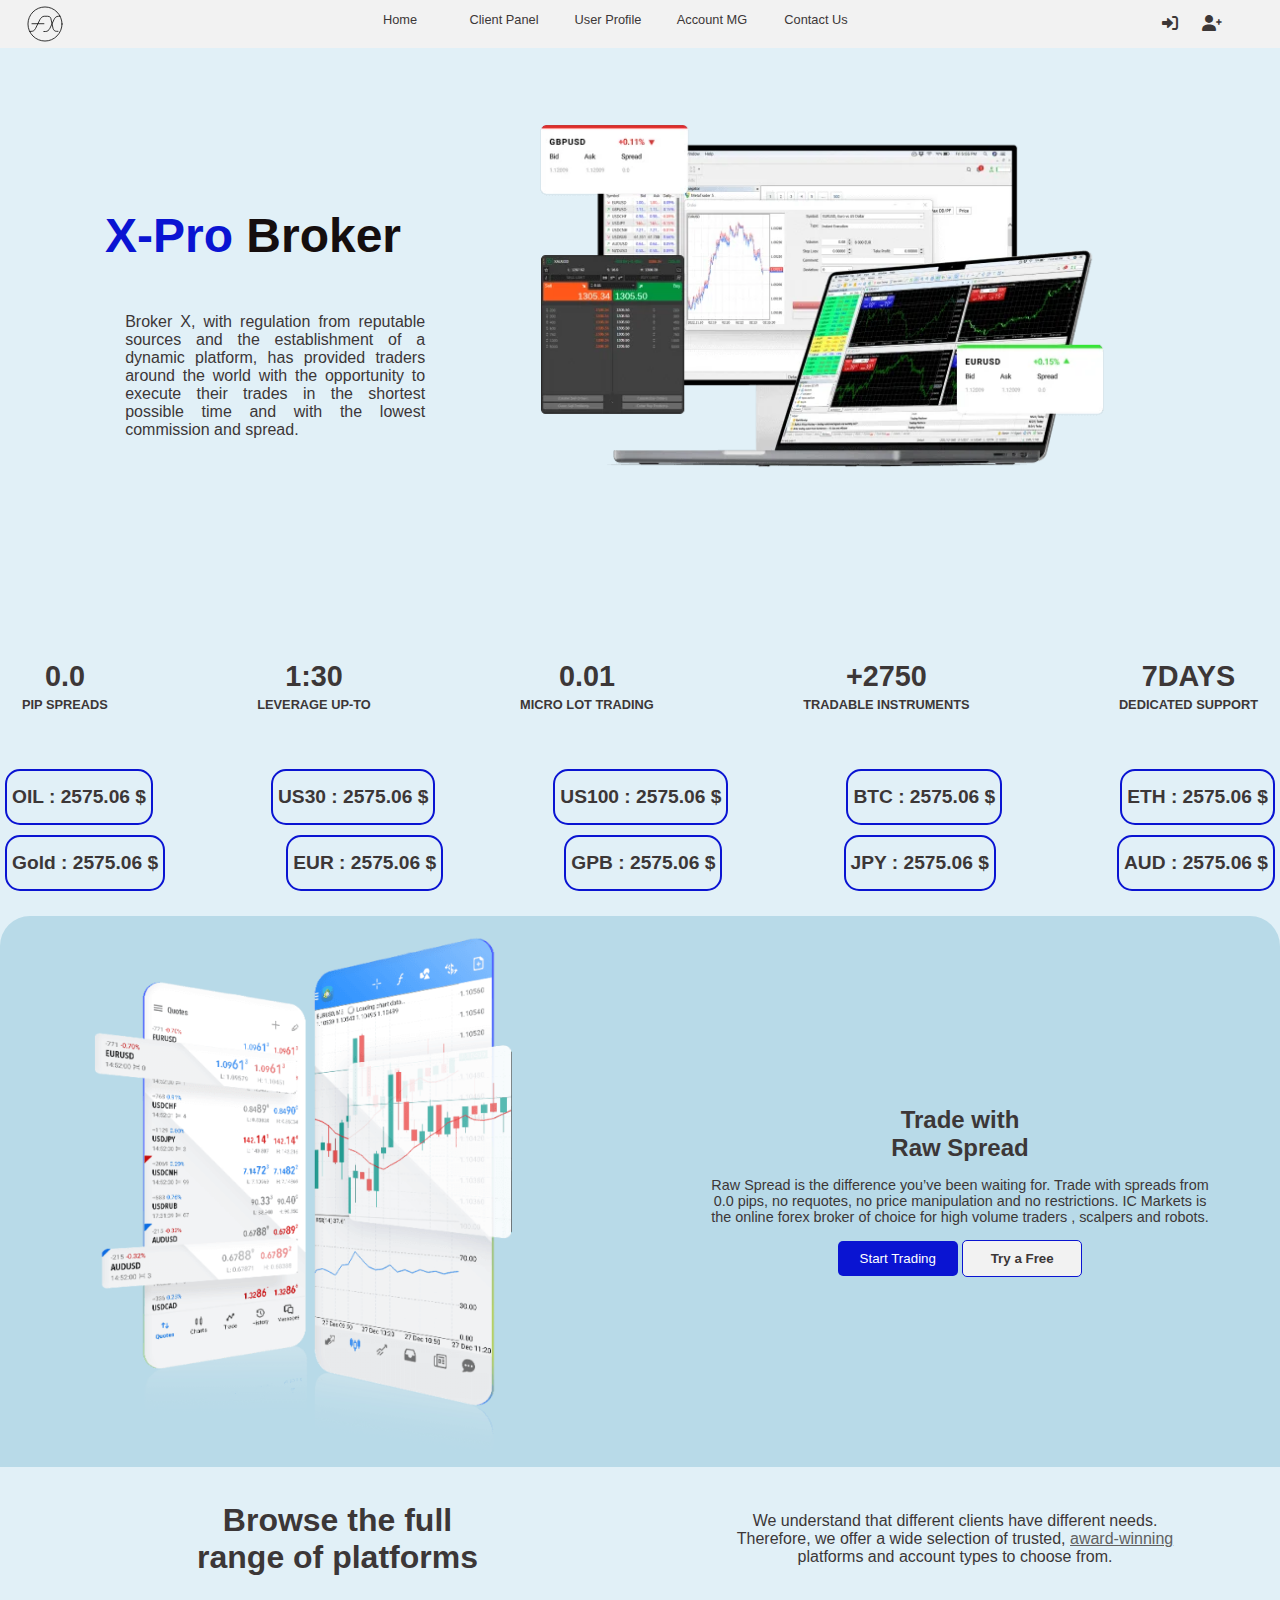
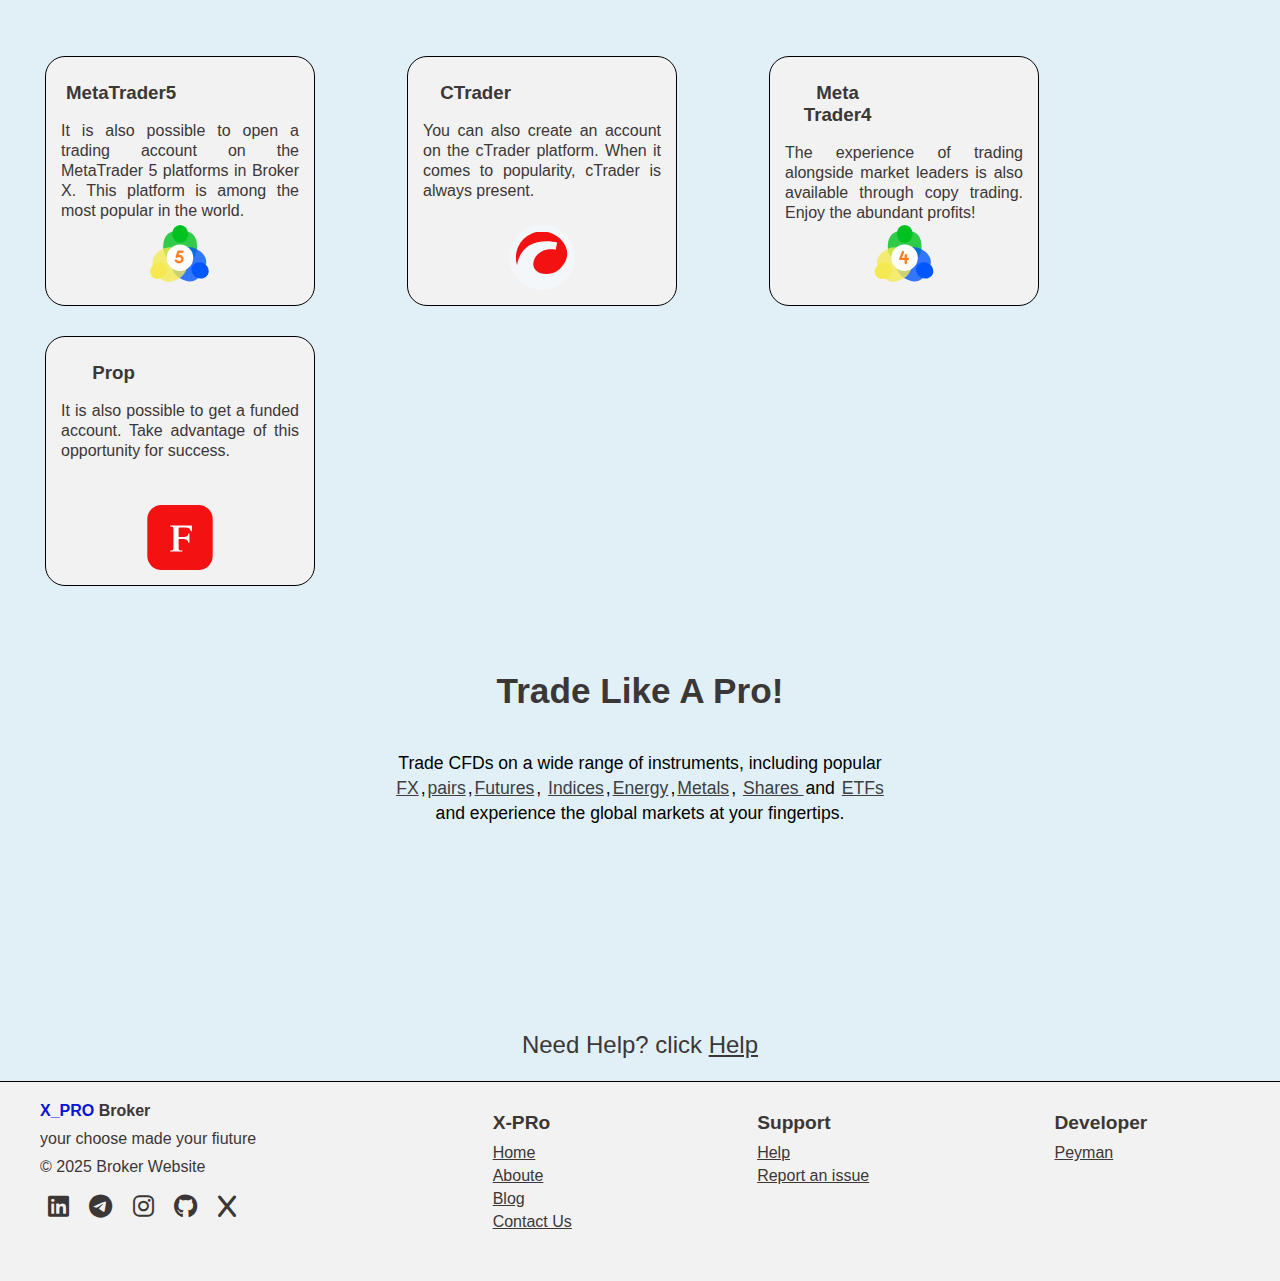
<file: index.html>
<!DOCTYPE html>
<html lang="en">
<head>
    <meta charset="UTF-8">
    <meta name="viewport" content="width=device-width, initial-scale=1.0">
    <title>X-PRO Broker</title>
    <link rel="stylesheet" href="css/style.css">
    <link rel="stylesheet" href="css/main.css">
    <link rel="stylesheet" href="css/animation.css">
    <link rel="stylesheet" href="https://cdnjs.cloudflare.com/ajax/libs/font-awesome/6.0.0-beta3/css/all.min.css">

</head>
<body>
    <!-- header -->

     <!-- header nav-bar -->
     <div id="header-bar" class="header-bar">
            <!-- incons in nav-bar -->
            <div id="sign-in" class="sign-in">
                <a href="htmlPages/login.html">
                    <i class="fas fa-sign-in-alt"></i>
                </a>
                <a href="htmlPages/login.html">
                    <i class="fas fa-user-plus"></i>
                </a>
            </div>
            <!-- nav bar -->
             <nav id="nav-list" class="nav-list">
                <ul id="menu-list" class="menu-list">
                    <li class="nav-item"><a href="index.html">Home</a></li>
                    <li class="nav-item"><a href="htmlPages/login.html">Client Panel</a></li>
                    <li class="nav-item"><a href="htmlPages/login.html">User Profile</a></li>
                    <li class="nav-item"><a href="htmlPages/login.html">Account MG</a></li>
                    <li class="nav-item"><a href="htmlPages/about-contact.html">Contact Us</a></li>
                </ul>
            </nav>    
            <img src="images/logo/fx.svg" loading="lazy" alt="">
        </div>
    <header>
        <!-- title broker and description -->
         <div class="intro">
            <div class="left">
                <h2><span style="color: rgb(10, 20, 210);">X-Pro</span> Broker</h2>
                <p class="desc">
                    Broker X, with regulation from reputable sources and the establishment
                    of a dynamic platform, has provided traders around the world with the 
                    opportunity to execute their trades in the shortest possible time and 
                    with the lowest commission and spread.
                </p>
             </div>

             <div class="right">
                <img src="images/mainPic1.webp" loading="lazy" alt="">
             </div>
         </div>
    </header>

    <!-- main -->
    <main>
        <!-- info aboute product -->
        <div class="option">
            <div class="option-item">
                <span class="span-value">
                    0.0
                </span>
                <span>
                    PIP SPREADS
                </span>
            </div>
            <div class="option-item">
                <span class="span-value">
                    1:30
                </span>
                <span>
                    LEVERAGE UP-TO
                </span>
            </div>
            <div class="option-item">
                <span class="span-value">
                    0.01
                </span>
                <span>
                    MICRO LOT TRADING
                </span>
            </div>
            <div class="option-item">
                <span class="span-value">
                    +2750
                </span>
                <span>
                    TRADABLE INSTRUMENTS
                </span>
            </div>
            <div class="option-item">
                <span class="span-value">
                    7DAYS
                </span>
                <span>
                    DEDICATED SUPPORT
                </span>
            </div>
        </div>

        <!-- ticker-bar -->
        <div id="sec">
            <div id="ticker-bar1" class="ticker-bar">
                <span class="ticker-item">OIL : 2575.06 $</span>
                <span class="ticker-item">US30 : 2575.06 $</span>
                <span class="ticker-item">US100 : 2575.06 $ </span>
                <span class="ticker-item">BTC : 2575.06 $</span>
                <span class="ticker-item">ETH : 2575.06 $</span>
            </div>
            <div id="ticker-bar2" class="ticker-bar">
                <span class="ticker-item">Gold : 2575.06 $</span>
                <span class="ticker-item">EUR : 2575.06 $</span>
                <span class="ticker-item">GPB : 2575.06 $</span>
                <span class="ticker-item">JPY : 2575.06 $</span>
                <span class="ticker-item">AUD : 2575.06 $</span>
                
            </div>
        </div>

        <!-- start trade -->
        <div class="start">
            <div class="left">
                <img src="images/start  img.png" loading="lazy">
            </div>
            <div class="right">
                <h2>
                    Trade with <br>
                    Raw Spread
                </h2>
                <p>
                    Raw Spread is the difference you’ve been waiting for.
                     Trade with spreads from 0.0 pips, no requotes, no price
                      manipulation and no restrictions. IC Markets is the 
                      online forex broker of choice for high volume traders
                      , scalpers and robots.
                </p>
                <a href="htmlPages/login.html">
                    <button >
                        Start Trading
                    </button>
                </a>
                <a href="htmlPages/login.html">
                    <button id="btn1">
                        Try a Free 
                    </button>
                </a>
            </div>
        </div>


        <!--products  -->

        <!-- product title -->
        <div class="p-t">
            <h2>
                <span>Browse the full</span>
                <br>
                <span>range of platforms</span>
            </h2>
            <p>
                We understand that different clients have different needs.
                Therefore, we offer a wide selection of trusted,
                <a href="">award-winning</a> platforms and account
                types to choose from.
            </p>
        </div>

        <div class="product" id="product" class="section hidden">

            <!-- metaTrader5-Card -->
            <div class="product-item" id="metaTrader-card" >
                <div class="content">
                    <h3>MetaTrader5</h3>
                    <a href="htmlPages/login.html">
                        <button class="hidden">
                            Start Trading
                        </button>
                    </a>
                    <p>It is also possible to open a trading account on the MetaTrader 5
                        platforms in Broker X.
                        This platform is among the most popular in the world.
                    </p>
                    
                </div>
                <div class="card-img">
                    <img src="images/mt5.svg" loading="lazy" alt="metaTrader">
                </div>
            </div>

            <!-- CTrader-Card -->
            <div class="product-item" id="CTrader-card">
                <div class="content">
                    <h3>
                        CTrader
                    </h3>
                    <a href="htmlPages/login.html">
                        <button class="hidden">
                            Start Trading
                        </button>
                    </a>
                    <p>
                        You can also create an account on the cTrader platform.
                        When it comes to popularity, cTrader is always present.
                    </p>
                </div>
                
                <div class="card-img">
                    <img src="images/ctrader.svg" loading="lazy" alt="metaTrader">
                </div>
            </div>

             <!-- MetaTrade4-Card -->
             <div class="product-item" id="copyTrade-card">
                <div class="content">
                    <h3>
                        Meta Trader4
                    </h3>
                    <a href="htmlPages/login.html">
                        <button class="hidden">
                            Start Trading
                        </button>
                    </a>
                    <p>
                        The experience of trading alongside market leaders is also available through copy trading.
                        Enjoy the abundant profits!
                    </p>
                </div>
                
                <div class="card-img">
                    <img src="images/mt4.svg" loading="lazy" alt="metaTrader">
                </div>
            </div>

            <!-- Prop-Card -->
            <div class="product-item" id="prop-card">
                <div class="content">
                    <h3>
                        Prop
                    </h3>
                    <a href="htmlPages/login.html">
                        <button class="hidden" >
                            Start Trading
                        </button>
                    </a>
                    <p>
                        It is also possible to get a funded account.
                        Take advantage of this opportunity for success.
                    </p>
                </div>
                
                <div class="card-img">
                    <img src="images/pTRAd.svg" loading="lazy" alt="metaTrader">
                </div>
            </div>
        </div>

        <!--  section -->
         <section>
            <h2>
                Trade Like A Pro!
            </h2>
            <p>
                Trade CFDs on a wide range of instruments, including popular
                <a href="">FX</a>,<a href="">pairs</a>,<a href="">Futures</a>,
                <a href="">Indices</a>,<a href="">Energy</a>,<a href="">Metals</a>,
                <a href="">Shares </a>and <a href="">ETFs</a> 
                and experience the global markets at your fingertips.
            </p>
            <a href="htmlPages/login.html">
                <button class="hidden">
                    Register and start Trading
                </button>
            </a>

            
         </section>

         <!-- help -->
             <div class="help">
                <p>
                    Need Help? click <a href="">Help</a>
                </p>
             </div>
    </main>
    <!-- footer -->
    <footer>
        <div class="links">
            <div class="left">
                <h1>
                    <span>X_PRO</span> Broker
                </h1>
                <p>
                    your choose made your fiuture
                </p>
                <p>&copy; 2025 Broker Website</p>
                 <div class="icons">
                    <a href="https://www.linkedin.com/in/peyman-farzaneh-998549343/"><i class="fa-brands fa-linkedin"></i></a>
                    <a href="https://github.com/Peymanfarzaneh"><i class="fa-brands fa-telegram"></i></a>
                    <a href="https://github.com/Peymanfarzaneh"><i class="fa-brands fa-instagram"></i></a>
                    <a href="https://github.com/Peymanfarzaneh"><i class="fa-brands fa-github"></i></a>
                    <a href="https://github.com/Peymanfarzaneh"><i class="fa-brands fa-x"></i></a>
                    
                </div>
            </div>
            <div class="right">
                <div class="X-PRO">
                <h3> X-PRo</h3>
                    <a href="">Home</a><a href="htmlPages/about-contact.html">Aboute</a><a href="htmlPages/blog.html">Blog</a><a href="htmlPages/about-contact.html">Contact Us</a>
                </div>
                <div class="support">
                    <h3> Support</h3>
                    <a href="htmlPages/help.html">Help</a>
                    <a href="htmlPages/help.html">Report an issue</a>
                </div>
                <div class="developer">
                    <h3>Developer</h3>
                    <a href="https://github.com/Peymanfarzaneh">Peyman</a>
                </div>
            </div>
            
        </div>
       
    </footer>
    <script src="JavaScript/App.js"></script>
    <script src="JavaScript/Animation.js"></script>

</body>
</html>
</file>
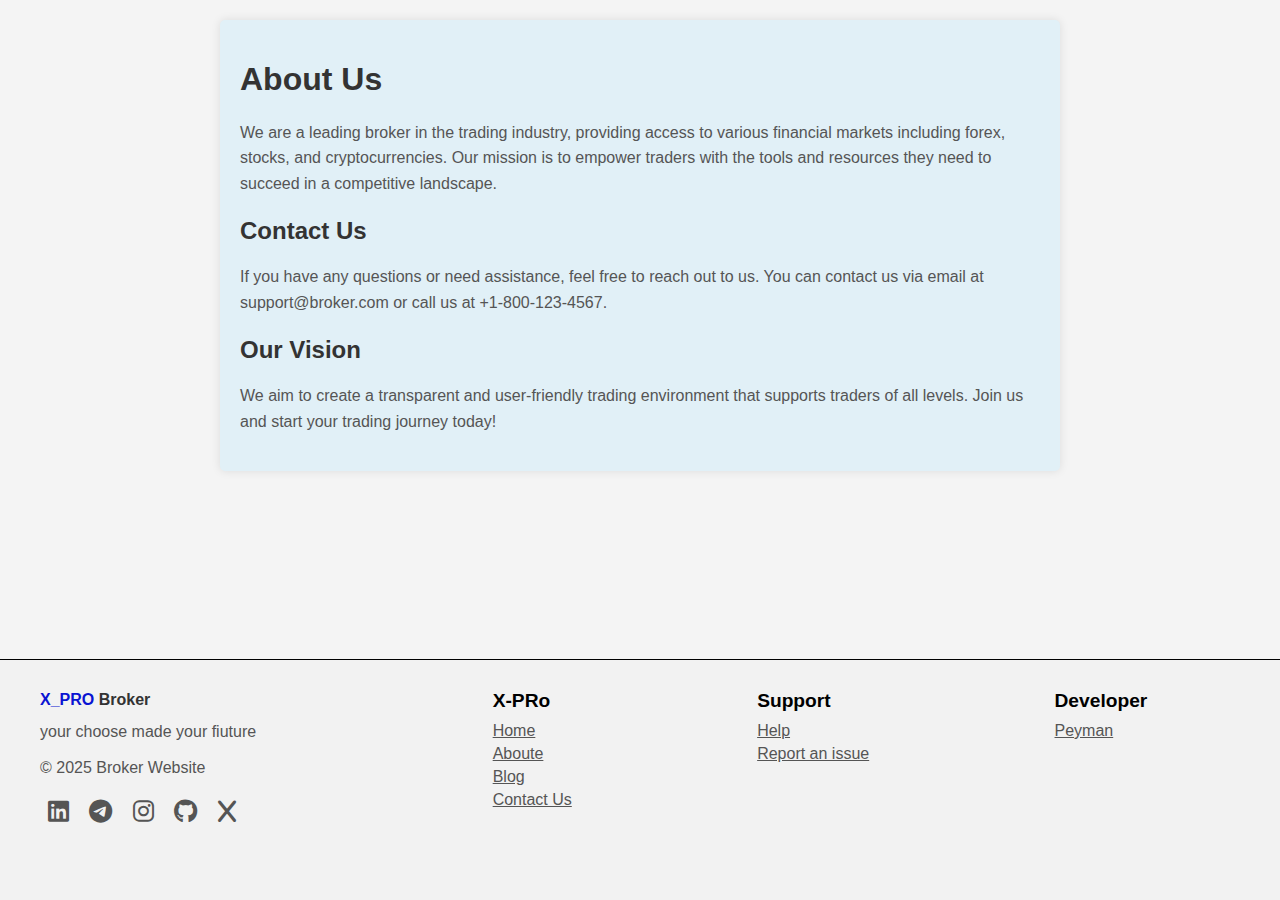
<file: htmlPages/about-contact.html>
<!DOCTYPE html>
<html lang="en">
<head>
    <meta charset="UTF-8">
    <meta name="viewport" content="width=device-width, initial-scale=1.0">
    <link rel="stylesheet" href="../css/about-contact.css">
    <link rel="stylesheet" href="https://cdnjs.cloudflare.com/ajax/libs/font-awesome/6.0.0-beta3/css/all.min.css">

    <title>About Us & Contact Us</title>
</head>
<body>
    <div class="container">
        <h1>About Us</h1>
        <p>We are a leading broker in the trading industry, providing access to various financial markets including forex, stocks, and cryptocurrencies. Our mission is to empower traders with the tools and resources they need to succeed in a competitive landscape.</p>
        
        <h2>Contact Us</h2>
        <p>If you have any questions or need assistance, feel free to reach out to us. You can contact us via email at support@broker.com or call us at +1-800-123-4567.</p>
        
        <h2>Our Vision</h2>
        <p>We aim to create a transparent and user-friendly trading environment that supports traders of all levels. Join us and start your trading journey today!</p>
    </div>
    <footer>
        <div class="links">
            <div class="left">
                <h1>
                    <span>X_PRO</span> Broker
                </h1>
                <p>
                    your choose made your fiuture
                </p>
                <p>&copy; 2025 Broker Website</p>
                 <div class="icons">
                    <a href="https://www.linkedin.com/in/peyman-farzaneh-998549343/"><i class="fa-brands fa-linkedin"></i></a>
                    <a href="https://github.com/Peymanfarzaneh"><i class="fa-brands fa-telegram"></i></a>
                    <a href="https://github.com/Peymanfarzaneh"><i class="fa-brands fa-instagram"></i></a>
                    <a href="https://github.com/Peymanfarzaneh"><i class="fa-brands fa-github"></i></a>
                    <a href="https://github.com/Peymanfarzaneh"><i class="fa-brands fa-x"></i></a>
                    
                </div>
            </div>
            <div class="right">
                <div class="X-PRO">
                <h3> X-PRo</h3>
                    <a href="">Home</a><a href="htmlPages/about-contact.html">Aboute</a><a href="">Blog</a><a href="htmlPages/about-contact.html">Contact Us</a>
                </div>
                <div class="support">
                    <h3> Support</h3>
                    <a href="htmlPages/help.html">Help</a>
                    <a href="htmlPages/help.html">Report an issue</a>
                </div>
                <div class="developer">
                    <h3>Developer</h3>
                    <a href="https://github.com/Peymanfarzaneh">Peyman</a>
                </div>
            </div>
            
        </div>
       
    </footer>
</body>
</html>
</file>
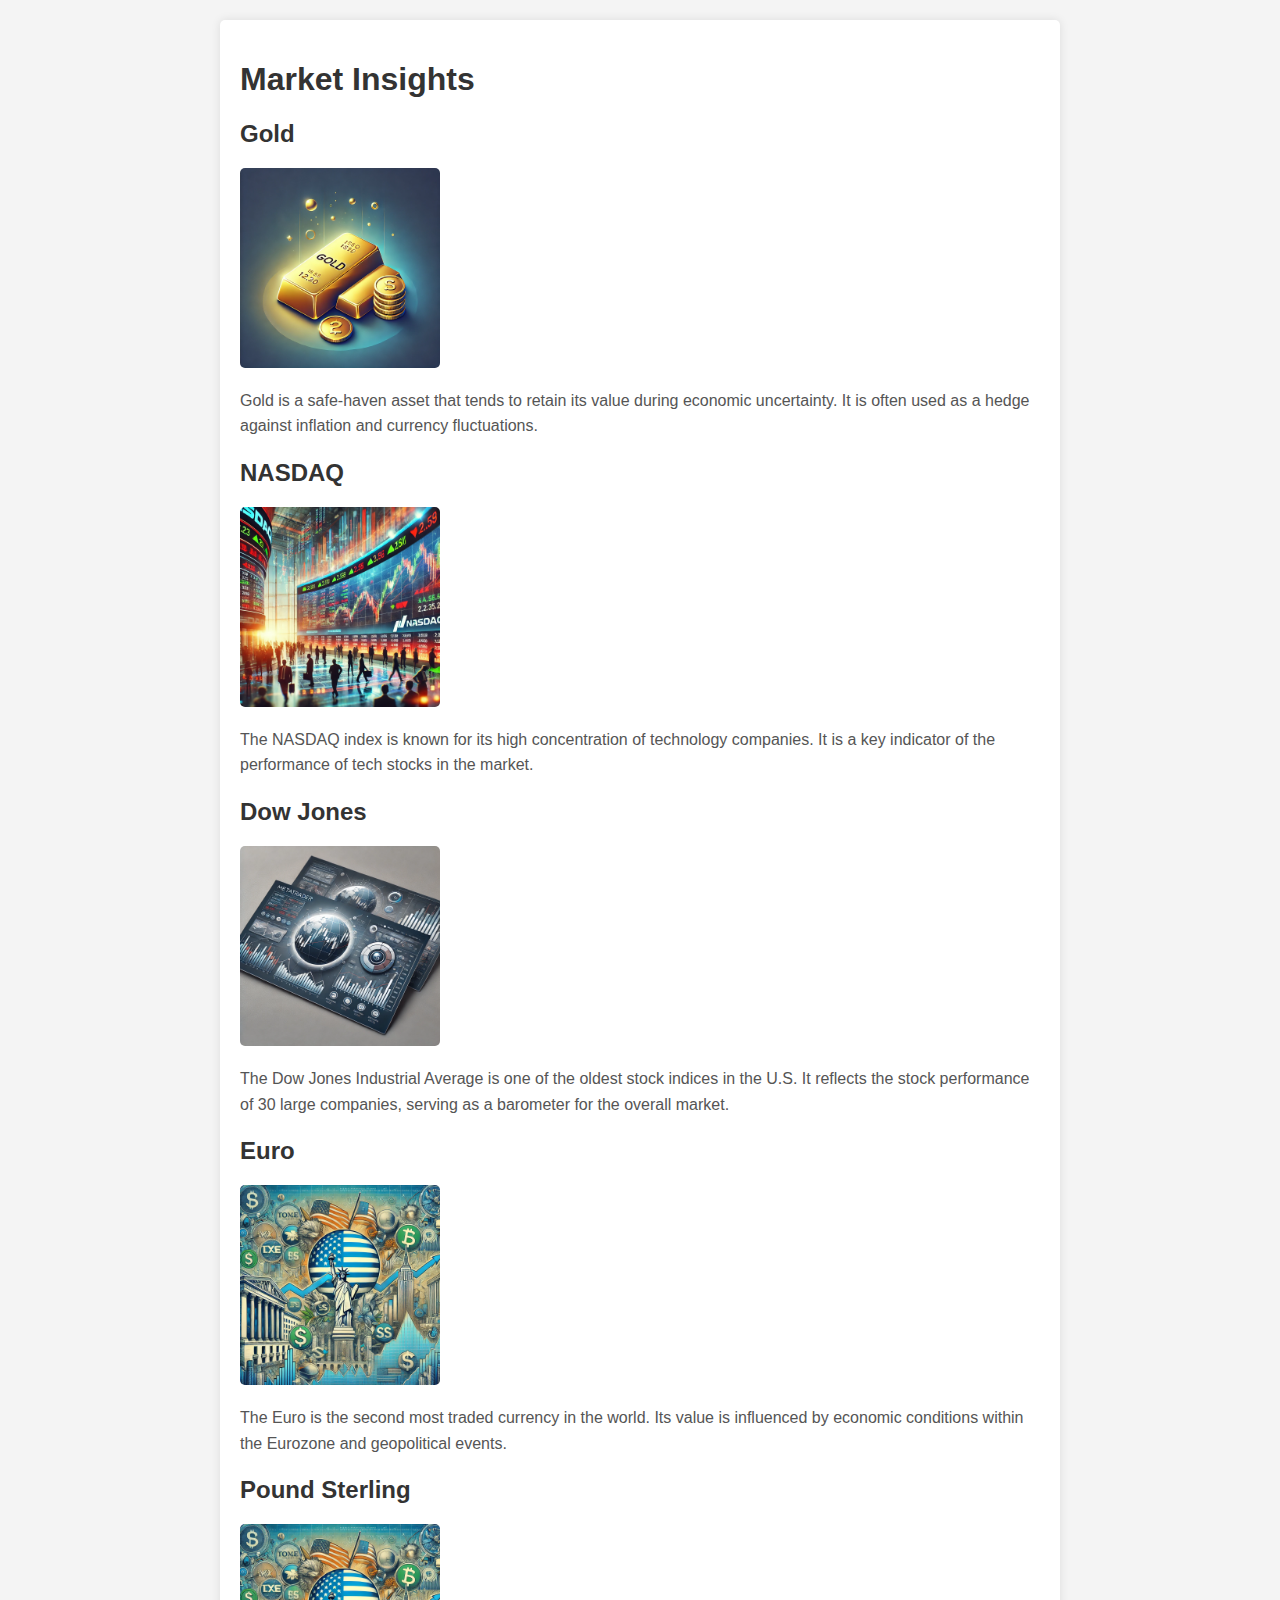
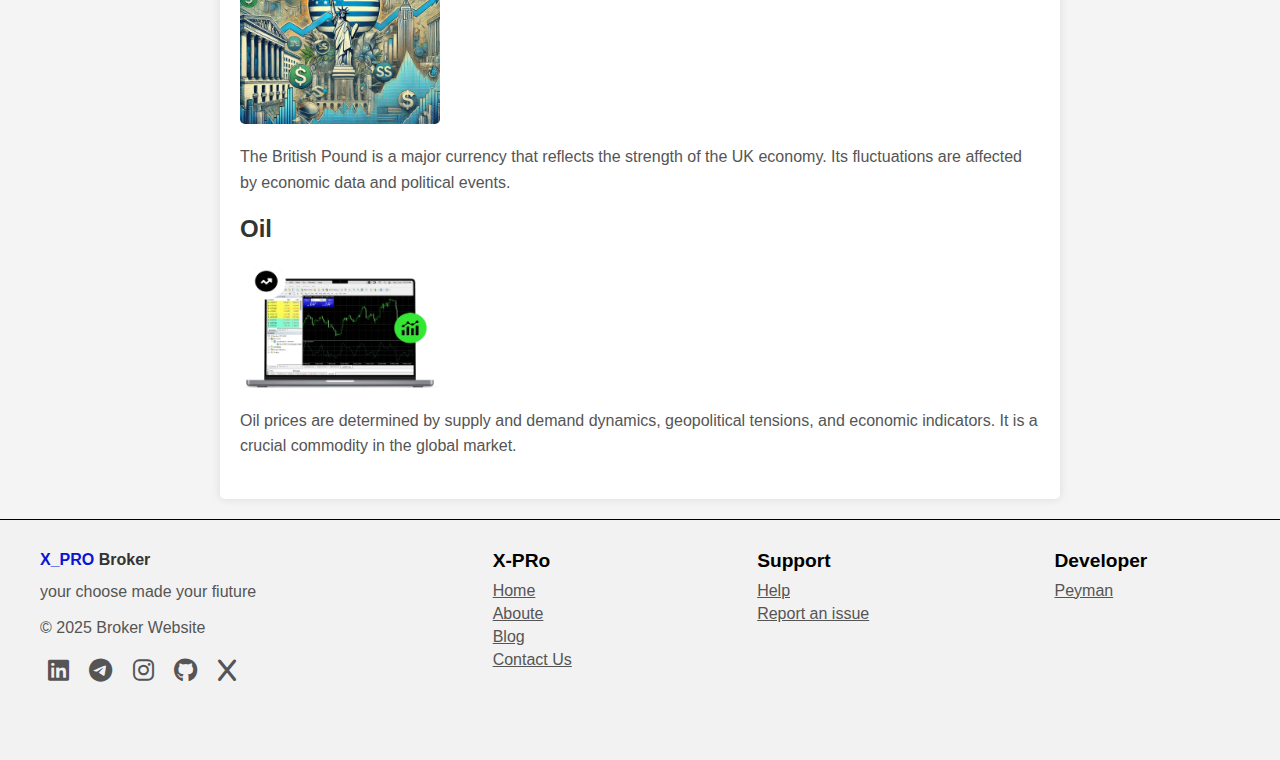
<file: htmlPages/blog.html>
<!DOCTYPE html>
<html lang="en">
<head>
    <meta charset="UTF-8">
    <meta name="viewport" content="width=device-width, initial-scale=1.0">
    <link rel="stylesheet" href="../css/blog.css">
    <link rel="stylesheet" href="https://cdnjs.cloudflare.com/ajax/libs/font-awesome/6.0.0-beta3/css/all.min.css">
    <title>Blog</title>
</head>
<body>
    <div class="container">
        <h1>Market Insights</h1>

        <div class="post">
            <h2>Gold</h2>
            <img src="../images/GOLD.webp" alt="Gold" class="post-image">
            <p>Gold is a safe-haven asset that tends to retain its value during economic uncertainty. It is often used as a hedge against inflation and currency fluctuations.</p>
        </div>

        <div class="post">
            <h2>NASDAQ</h2>
            <img src="../images/NASDAQ.webp" alt="NASDAQ" class="post-image">
            <p>The NASDAQ index is known for its high concentration of technology companies. It is a key indicator of the performance of tech stocks in the market.</p>
        </div>

        <div class="post">
            <h2>Dow Jones</h2>
            <img src="..//images/metatrader.webp" alt="Dow Jones" class="post-image">
            <p>The Dow Jones Industrial Average is one of the oldest stock indices in the U.S. It reflects the stock performance of 30 large companies, serving as a barometer for the overall market.</p>
        </div>

        <div class="post">
            <h2>Euro</h2>
            <img src="../images/FXMA.webp" alt="Euro" class="post-image">
            <p>The Euro is the second most traded currency in the world. Its value is influenced by economic conditions within the Eurozone and geopolitical events.</p>
        </div>

        <div class="post">
            <h2>Pound Sterling</h2>
            <img src="../images/FXMA.webp" alt="Pound Sterling" class="post-image">
            <p>The British Pound is a major currency that reflects the strength of the UK economy. Its fluctuations are affected by economic data and political events.</p>
        </div>

        <div class="post">
            <h2>Oil</h2>
            <img src="../images/mainPic2.webp" alt="Oil" class="post-image">
            <p>Oil prices are determined by supply and demand dynamics, geopolitical tensions, and economic indicators. It is a crucial commodity in the global market.</p>
        </div>
    </div>
    <footer>
        <div class="links">
            <div class="left">
                <h1>
                    <span>X_PRO</span> Broker
                </h1>
                <p>
                    your choose made your fiuture
                </p>
                <p>&copy; 2025 Broker Website</p>
                 <div class="icons">
                    <a href="https://www.linkedin.com/in/peyman-farzaneh-998549343/"><i class="fa-brands fa-linkedin"></i></a>
                    <a href="https://github.com/Peymanfarzaneh"><i class="fa-brands fa-telegram"></i></a>
                    <a href="https://github.com/Peymanfarzaneh"><i class="fa-brands fa-instagram"></i></a>
                    <a href="https://github.com/Peymanfarzaneh"><i class="fa-brands fa-github"></i></a>
                    <a href="https://github.com/Peymanfarzaneh"><i class="fa-brands fa-x"></i></a>
                    
                </div>
            </div>
            <div class="right">
                <div class="X-PRO">
                <h3> X-PRo</h3>
                    <a href="">Home</a><a href="htmlPages/about-contact.html">Aboute</a><a href="">Blog</a><a href="htmlPages/about-contact.html">Contact Us</a>
                </div>
                <div class="support">
                    <h3> Support</h3>
                    <a href="htmlPages/help.html">Help</a>
                    <a href="htmlPages/help.html">Report an issue</a>
                </div>
                <div class="developer">
                    <h3>Developer</h3>
                    <a href="https://github.com/Peymanfarzaneh">Peyman</a>
                </div>
            </div>
            
        </div>
       
    </footer>
</body>
</html>
</file>
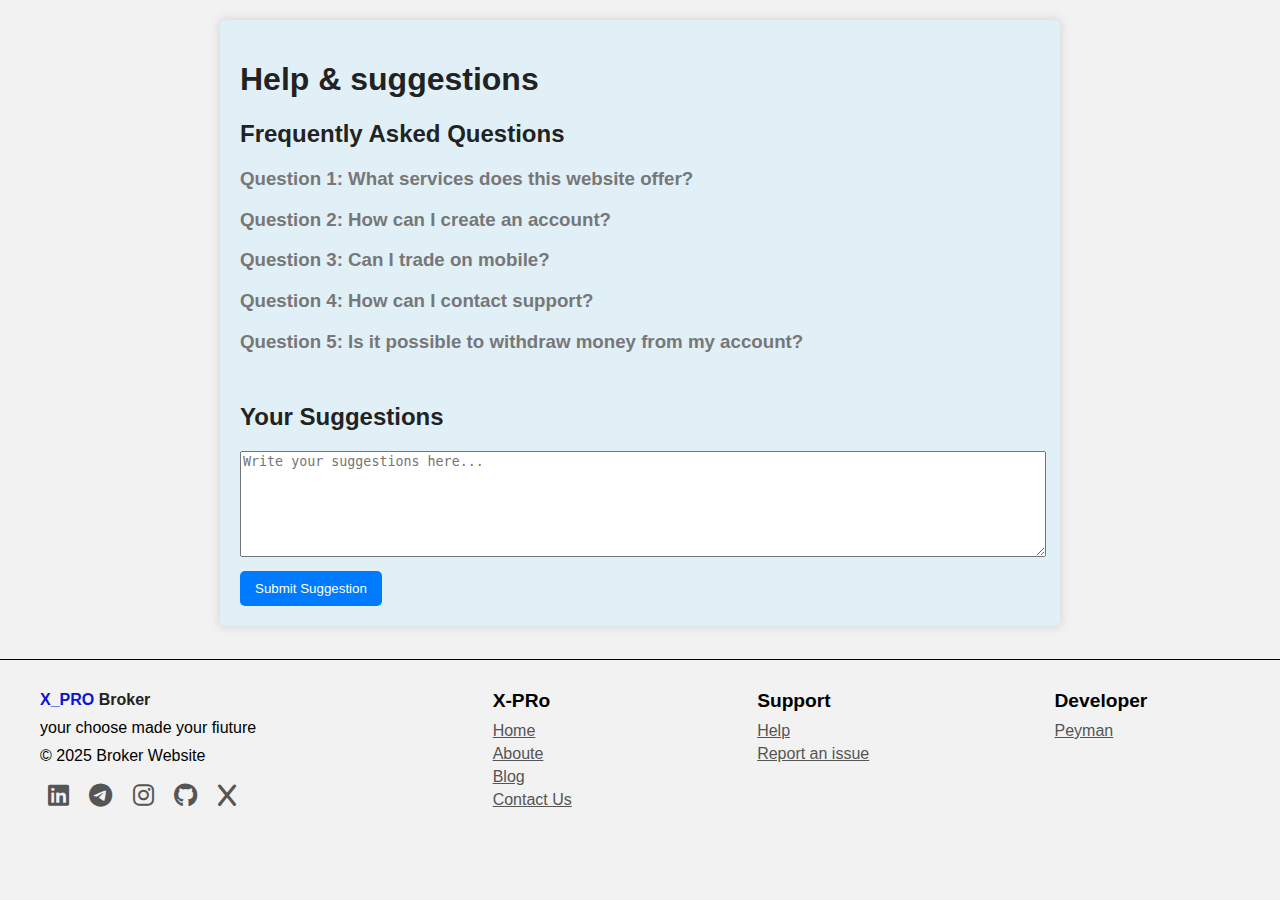
<file: htmlPages/help.html>
<!DOCTYPE html>
<html lang="en">
<head>
    <meta charset="UTF-8">
    <meta name="viewport" content="width=device-width, initial-scale=1.0">
    <link rel="stylesheet" href="../css/help.css">
    <link rel="stylesheet" href="https://cdnjs.cloudflare.com/ajax/libs/font-awesome/6.0.0-beta3/css/all.min.css">

    <title>Help & suggestions Page</title>
</head>
<body>
    <div class="container">
        <h1>Help & suggestions </h1>

        <section class="faq">
            <h2>Frequently Asked Questions</h2>
            <div class="faq-item">
                <h3 class="question">Question 1: What services does this website offer?</h3>
                <p class="answer">This website provides trading services for various assets including stocks, cryptocurrencies, and forex.</p>
            </div>
            <div class="faq-item">
                <h3 class="question">Question 2: How can I create an account?</h3>
                <p class="answer">To create an account, visit the registration page and fill in the required information.</p>
            </div>
            <div class="faq-item">
                <h3 class="question">Question 3: Can I trade on mobile?</h3>
                <p class="answer">Yes, this website has a mobile version that allows you to trade from your mobile device.</p>
            </div>
            <div class="faq-item">
                <h3 class="question">Question 4: How can I contact support?</h3>
                <p class="answer">You can contact support through the "Contact Us" section on the website.</p>
            </div>
            <div class="faq-item">
                <h3 class="question">Question 5: Is it possible to withdraw money from my account?</h3>
                <p class="answer">Yes, you can request a withdrawal through the financial section of your account.</p>
            </div>
        </section>

        <section class="suggestions">
            <h2>Your Suggestions</h2>
            <textarea id="suggestionBox" placeholder="Write your suggestions here..."></textarea>
            <button id="submitSuggestion">Submit Suggestion</button>
        </section>
        
    </div>

    <footer>
        <div class="links">
            <div class="left">
                <h1>
                    <span>X_PRO</span> Broker
                </h1>
                <p>
                    your choose made your fiuture
                </p>
                <p>&copy; 2025 Broker Website</p>
                 <div class="icons">
                    <a href="https://www.linkedin.com/in/peyman-farzaneh-998549343/"><i class="fa-brands fa-linkedin"></i></a>
                    <a href="https://github.com/Peymanfarzaneh"><i class="fa-brands fa-telegram"></i></a>
                    <a href="https://github.com/Peymanfarzaneh"><i class="fa-brands fa-instagram"></i></a>
                    <a href="https://github.com/Peymanfarzaneh"><i class="fa-brands fa-github"></i></a>
                    <a href="https://github.com/Peymanfarzaneh"><i class="fa-brands fa-x"></i></a>
                    
                </div>
            </div>
            <div class="right">
                <div class="X-PRO">
                <h3> X-PRo</h3>
                    <a href="">Home</a><a href="htmlPages/about-contact.html">Aboute</a><a href="">Blog</a><a href="htmlPages/about-contact.html">Contact Us</a>
                </div>
                <div class="support">
                    <h3> Support</h3>
                    <a href="htmlPages/help.html">Help</a>
                    <a href="htmlPages/help.html">Report an issue</a>
                </div>
                <div class="developer">
                    <h3>Developer</h3>
                    <a href="https://github.com/Peymanfarzaneh">Peyman</a>
                </div>
            </div>
            
        </div>
       
    </footer>
    <script src="../JavaScript/help.js"></script>
</body>
</html>
</file>
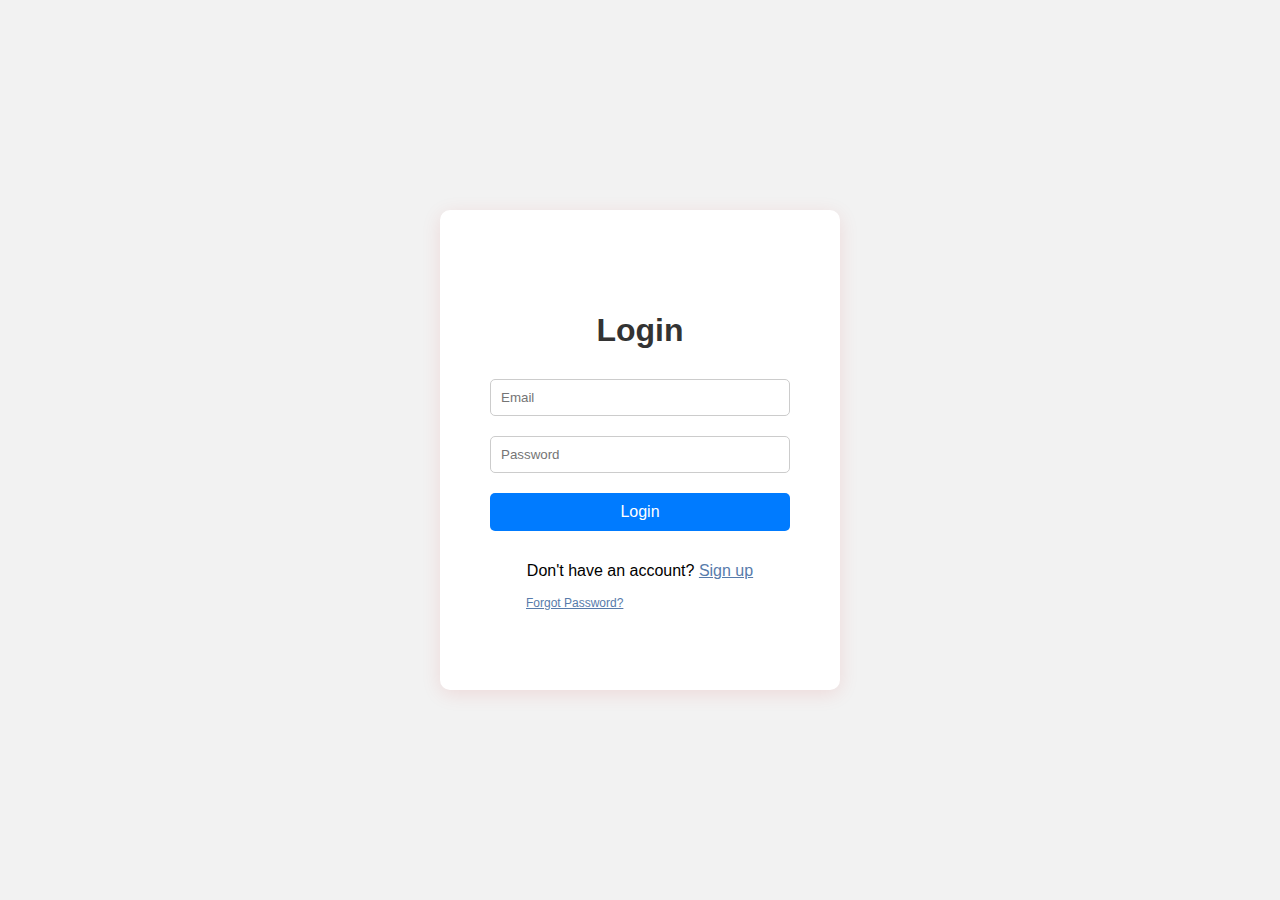
<file: htmlPages/login.html>
<!DOCTYPE html>
<html lang="en">
<head>
    <meta charset="UTF-8">
    <meta name="viewport" content="width=device-width, initial-scale=1.0">
    <link rel="stylesheet" href="../css/login.css">
    <title>Login & Sign Up</title>
</head>
<body>
    <div class="container">
        <!--login form-->
        <div class="form-container login-container">
            <h1>Login</h1>
            <input type="email" placeholder="Email">
            <input type="password" placeholder="Password">
            <button>Login</button>
            <div class="switch-container">
                <p>Don't have an account? <span id="switch-to-signup">Sign up</span></p>
            </div>
            <a href="#" class="forgot-password" id="forgot-password">Forgot Password?</a>
        </div>
    
        <!--signUp form-->
        <div class="form-container signup-container">
            <h1>Sign Up</h1>
            <input type="text" placeholder="First Name">
            <input type="text" placeholder="Last Name">
            <input type="email" placeholder="Email">
            <input type="text" placeholder="Country">
            <input type="text" placeholder="Username">
            <input type="password" placeholder="Password">
            <input type="password" placeholder="Confirm Password">
            <button>Sign Up</button>
            <div class="switch-container">
                <p>Already have an account? <span id="switch-to-login">Login</span></p>
            </div>
        </div>
    
        <!-- forgot password -->
        <div class="form-container forgot-password-container">
            <h1>Forgot Password</h1>
            <p>Enter your email to reset your password</p>
            <input type="email" placeholder="Email">
            <button>Reset Password</button>
            <div class="switch-container">
                <p><span id="back-to-login">Back to Login</span></p>
            </div>
        </div>
    </div>
    
    <script src="../JavaScript/login.js"></script>
</body>
</html>
</file>
<file: css/style.css>
body {
    font-family: Arial, sans-serif;
    font-size: 16px;
    color: rgb(60, 55, 55);
}
header{
    background-color: #e1f0f7;
    padding-bottom: 100px;
}

/* heder-nav */
.header-bar{
    display: flex;
    flex-direction: row-reverse;
    flex-wrap: wrap;
    background-color: #f2f2f2;
    padding: 5px 0;
    position: sticky;
    top: 0;
    z-index: 1;
}
.header-bar .sign-in{
    width: 10%;

}
.header-bar .sign-in i{
    margin: 5px;
    padding: 5px;
    
}
.header-bar .nav-list {
    width: 85%;  
}
.header-bar .nav-list .menu-list{
    width: 100%;
    max-height: 30px;
    display: flex;
    flex-direction: row;
    justify-content: center;
    flex-wrap: wrap;
}
.header-bar .nav-list .nav-item {
    margin: 2px;
    padding: 5px;
    width: 100px;
    font-size: .8em;
    position: relative;
    text-align: center;
}
.header-bar .nav-list .nav-item ::after{
    content: "";
    position: absolute;
    left: 0;
    bottom: 0;
    width: 0;
    height: 2px;
    background: rgb(10, 20, 210);
    transition: width .5s ease;
}
.header-bar .nav-list .nav-item :hover::after {
    width: 100%;
}
.header-bar img{
    width: 3%;
    height: 3%;
}
/* header title & description */
header .intro{
    display: flex;
    flex-direction: row;
    justify-content: space-between;
    align-items: center;
    flex-wrap: wrap;
    width: 95%;
    margin: 0 auto;
    height: 500px;
}
header .intro .left{
    width: 40%;
}
header .intro .left h2{
    margin:50px;
    margin-left: 15%;
    font-size: 3em;
    color: rgb(21, 14, 14);
}
header .intro .left .desc{
    width:300px;
    margin: auto;
    text-align:justify ;
}
header .right{
    width: 60%;
    padding: 20px 0  20px 20px;
}
header .intro .right img{
    width: 80%;
}


/* main */
main{
    text-align: center;
    background-color: #e1f0f7;
}
/*ticker-bar  */
#sec{
    width: 100%;
    margin: 20px 0;
    padding-top: 20px;
}
.ticker-bar{
    width: 100%;
    min-height: 50px;
    padding: 5px;
    overflow: hidden;
    display: flex;
    justify-content: space-between;
    align-items: center;
    flex-wrap: wrap;
}
#ticker-bar1{
    animation: ticker-bar1 100s ease-out infinite;
}
#ticker-bar2{
    animation: ticker-bar2 100s ease-out infinite;
}
.ticker-bar .ticker-item{
    
    display: inline-block;
    white-space: nowrap;
    background-color: #e1f0f7;
    padding: 15px 5px;
    border-radius: 15px;
    border: 2px solid rgb(10, 20, 210);
    font-size: 1.2em;
    font-weight: bold;
    transition: all 0.5s ease-in;

}
.ticker-item:hover{
    background-color: rgb(10, 20, 210);
    color: white;
}
/* info aboute product */
main .option{
    display: flex;
    flex-direction: row;
    justify-content: space-between;
    align-items: center;
    padding: 10px 20px;
    background-color: #e1f0f7;
}
main .option .option-item{
    display: flex;
    flex-direction: column;
}
main .option .option-item span{
    font-weight: bold;
    font-size: .8em;
    margin: 2px;
}
main .option .option-item .span-value{
    font-size: 1.8em;
}

/* start trade */
.start{
    background-color: #b8dae8;
    display: flex;
    justify-content: space-around;
    align-items: center;
    flex-wrap: wrap;
    border-top-left-radius:30px;
    border-top-right-radius:30px;
}
.start .left{
    width: 40%;
    padding-top: 20px;
}
.start .left img{
    width: 100%;
}
.start .right{
    width: 40%;
}
.start .right .h2{
    margin-left: 0;
}
.start .right p{
    font-size: .9em;
    color: rgb(60, 55, 55);
    margin: 15px 0;
}
#btn1{
    font-weight: bold;
    background-color: #f2f2f2;
    border: 1px solid rgb(10, 20, 210);;
    border-radius: 5px;
    color:inherit;
    cursor: pointer;
    padding: 10px;
    width: 120px;
    transition: all 0.3s ease-in;
}
#btn1:hover{
    background-color: rgb(10, 20, 210);
    color: white;
}


/* products */
/* product title */
main .p-t{
    padding: 30px;
    display: flex;
    flex-direction: row;
    justify-content: space-around;
    align-items: center;
}
main .p-t h2{
    font-size: 2em;
    margin: 5px;
    width: 40%;
}
main .p-t p{
  width: 40%;
  padding-left: 15px;
  position: relative;
}
main .p-t p::before {
    content: "";
    position: absolute;
    left: 0;
    top: 0;
    width: 2px; 
    height: 0;
    background: rgb(10, 20, 210); 
    transition: height 1s ease;
}
main .p-t:hover p::before {
    height: 100%;
}
.p-t p a{
    text-decoration: underline;
    color: rgb(96, 96, 96);
}

/* products */
main .product{
    margin: 30px;
    width: 80%;
    display: flex;
    flex-direction: row;
    justify-content: space-between;
    flex-wrap: wrap;
}
main .product .product-item{
    width: 270px;
    height: 250px;
    padding: 15px;
    margin: 15px;
    border: 1px solid black;
    border-radius: 20px;
    display: flex;
    flex-direction: column;
    align-content: center;
    flex-wrap: nowrap;
    background-color: #f2f2f2;
    position: relative;
    transition: all 0.3s ease-in;

}
main .product .product-item:hover{
    box-shadow: 0 0 20px 2px rgb(175, 175, 175);
    background-color: #ffffff;
    h3{
        border-bottom: 2px solid rgb(10, 20, 210);
    }
}
main .product .product-item .content{
    height: 70%;
}
main .product .product-item h3{
    margin: 10px 5px;
    border-bottom: 2px solid #f2f2f2;
    padding-bottom: 5px;
    width: 40%;
    transition: all 0.5s ease-in;

}
main .product .product-item button{
    width: 110px;
    font-weight: bold;
    background-color: #f2f2f2;
    border: 1px solid rgb(10, 20, 210);;
    border-radius: 5px;
    color:inherit;
    cursor: pointer;
    padding: 10px;
    position: absolute;
    right: 10px;
    top: 25px;
    transition: all 0.5s ease-in;
}
main .product .product-item:hover button{
    background-color: rgb(10, 20, 210);
    color: white;
}
main .product .product-item p{
    text-align: justify;
    line-height: 20px;
    margin-top: 5px;
}
main .product .product-item .card-img{
    height: 30%;
}main .product .product-item .card-img img{
    width: 100%;
    height: 100%;
}

/*  section */
section{
    height: 400px;
    display: flex;
    flex-direction: column;
    /* justify-content: space-around; */
    align-items: center;
}
section h2{
    font-size: 2.2em;
    margin: 40px;
}
section p{
    width: 500px;
    line-height: 25px;
    font-size: 1.1em;
    color: #000;
    margin-bottom: 20px;
}
section p a{
    color: #3e3e3e;
    margin: 2px;
    text-decoration: underline;
}
section button{
    width: 200px;
    font-weight: bold;
    background-color: #f2f2f2;
    border: 1px solid rgb(10, 20, 210);;
    border-radius: 5px;
    color:inherit;
    cursor: pointer;
    padding: 10px;
    transition: all 0.3s ease-in;
}
section button:hover{
    background-color: rgb(10, 20, 210);
    color: white;
}

/* help */
.help{
    height: 50px;
}
.help p{
    font-size: 1.5em;
}
.help p a{
    text-decoration: underline;
}

/* footer */
footer{
    height: 200px;
    background-color: #f2f2f2;
    border-top: 1px solid black;
    padding: 20px;
}
footer .links{
    
    display: flex;
    flex-direction: row;
    justify-content: space-between;
    padding:  0 20px;

}
footer .links .left{
    width: 30%;
}
footer .links .left h1{
    font-size: 1em;
}
footer span{
    color: rgb(10, 20, 210);
}
footer .links .left p{
    margin: 10px 0;
}
footer .right{
    width: 70%;
    display: flex;
    flex-direction: row;
    justify-content: space-around;
}
footer .right .X-PRO{
    display: flex;
    flex-direction: column;

}
footer .right .support{
    display: flex;
    flex-direction: column;
}
footer h3{
    margin: 10px 0;
    font-size: 1.2em;
}
footer a{
    margin-bottom: 5px;
    text-decoration: underline;
}
footer .icons{
    margin-top: 10px;
}
.icons i{
    margin: 8px;
    font-size: 1.5em;
}


/* animation style */

/* button */
.hidden {
    opacity: 0;
    transform: translateY(20px); 
    transition: all 1s ease;
}
.visible {
    opacity: 1;
    transform: translateY(0);
}
</file>
<file: css/main.css>
*{
    padding: 0;
    margin: 0;
    box-sizing: border-box;
}
ul{
    list-style-type: none;
}
a{
    text-decoration: none;
    color: inherit;
}
button{
    width: 120px;
    background-color: rgb(10, 20, 210);
    border: none;
    border-radius: 5px;
    color: white;
    padding: 10px;
    cursor: pointer;
}
</file>
<file: css/animation.css>
/* animation for  ticker-bar*/
@keyframes ticker-bar1 {
  0% { transform: translateX(100%); }
  50%{ transform: translateX(-100%); }
  100% { transform: translateX(100%); }
}
@keyframes ticker-bar2 {
  0% { transform: translateX(-100%); }
  50%{ transform: translateX(100%); }
  100% { transform: translateX(-100%); }
}
</file>
<file: css/about-contact.css>
body {
    font-family: Arial, sans-serif;
    margin: 0;
    padding: 0;
    background-color: #f4f4f4;
    

}
a{
    color: #555;
}

.container {
    max-width: 800px;
    margin: 20px auto;
    padding: 20px;
    background-color: #e1f0f7;
    border-radius: 5px;
    box-shadow: 0 0 10px rgba(0, 0, 0, 0.1);
}

h1, h2 {
    color: #333;
}

p {
    color: #555;
    line-height: 1.6;
}


/* footer */
footer{
    height: 200px;
    background-color: #f2f2f2;
    border-top: 1px solid black;
    padding: 20px;
    position: fixed;
    bottom: 0;
    left: 0;
    right: 0;
}
footer .links{
    
    display: flex;
    flex-direction: row;
    justify-content: space-between;
    padding:  0 20px;

}
footer .links .left{
    width: 30%;
}
footer .links .left h1{
    font-size: 1em;
}
footer span{
    color: rgb(10, 20, 210);
}
footer .links .left p{
    margin: 10px 0;
}
footer .right{
    width: 70%;
    display: flex;
    flex-direction: row;
    justify-content: space-around;
}
footer .right .X-PRO{
    display: flex;
    flex-direction: column;

}
footer .right .support{
    display: flex;
    flex-direction: column;
}
footer h3{
    margin: 10px 0;
    font-size: 1.2em;
}
footer a{
    margin-bottom: 5px;
    text-decoration: underline;
}
footer .icons{
    margin-top: 10px;
}
.icons i{
    margin: 8px;
    font-size: 1.5em;
}
</file>
<file: css/blog.css>
body {
    font-family: Arial, sans-serif;
    margin: 0;
    padding: 0;
    background-color: #f4f4f4;
    position: relative;

}
a{
    color: #555;
}
.container {
    max-width: 800px;
    margin: 20px auto;
    padding: 20px;
    background: white;
    border-radius: 5px;
    box-shadow: 0 0 10px rgba(0, 0, 0, 0.1);
}

h1, h2 {
    color: #333;
}

.post {
    margin-bottom: 20px;
}

.post-image {
    width: 200px;
    height: auto;
    border-radius: 5px;
}

p {
    color: #555;
    line-height: 1.6;
}


/* footer */
footer{
    height: 200px;
    background-color: #f2f2f2;
    border-top: 1px solid black;
    padding: 20px;
}
footer .links{
    
    display: flex;
    flex-direction: row;
    justify-content: space-between;
    padding:  0 20px;

}
footer .links .left{
    width: 30%;
}
footer .links .left h1{
    font-size: 1em;
}
footer span{
    color: rgb(10, 20, 210);
}
footer .links .left p{
    margin: 10px 0;
}
footer .right{
    width: 70%;
    display: flex;
    flex-direction: row;
    justify-content: space-around;
}
footer .right .X-PRO{
    display: flex;
    flex-direction: column;

}
footer .right .support{
    display: flex;
    flex-direction: column;
}
footer h3{
    margin: 10px 0;
    font-size: 1.2em;
}
footer a{
    margin-bottom: 5px;
    text-decoration: underline;
}
footer .icons{
    margin-top: 10px;
}
.icons i{
    margin: 8px;
    font-size: 1.5em;
}
</file>
<file: css/help.css>
body {
    font-family: Arial, sans-serif;
    margin: 0;
    padding: 0;
    background-color: #f2f2f2;
}

a{
    color: #555;
}
.container {
    max-width: 800px;
    margin: 20px auto;
    padding: 20px;
    background-color: #e1f0f7;
    border-radius: 5px;
    box-shadow: 0 0 10px 2px rgba(0, 0, 0, 0.1);
}

h1, h2 {
    color: #222222;
}

.faq-item {
    margin-bottom: 15px;
}

.question {
    cursor: pointer;
    color: #777; 
}

.answer {
    display: none; 
    margin-top: 5px;
    color: #777;
}

.suggestions{
    margin-top: 50px;
}
textarea {
    width: 100%;
    height: 100px;
    margin-bottom: 10px;
}

button {
    padding: 10px 15px;
    background-color: #007bff; 
    color: white;
    border: none;
    border-radius: 5px;
    cursor: pointer;
}

button:hover {
    background-color: #0056b3; 
}


/* footer */
footer{
    height: 200px;
    background-color: #f2f2f2;
    border-top: 1px solid black;
    padding: 20px;
    position: fixed;
    bottom: 0;
    left: 0;
    right: 0;
}
footer .links{
    
    display: flex;
    flex-direction: row;
    justify-content: space-between;
    padding:  0 20px;

}
footer .links .left{
    width: 30%;
}
footer .links .left h1{
    font-size: 1em;
}
footer span{
    color: rgb(10, 20, 210);
}
footer .links .left p{
    margin: 10px 0;
}
footer .right{
    width: 70%;
    display: flex;
    flex-direction: row;
    justify-content: space-around;
}
footer .right .X-PRO{
    display: flex;
    flex-direction: column;

}
footer .right .support{
    display: flex;
    flex-direction: column;
}
footer h3{
    margin: 10px 0;
    font-size: 1.2em;
}
footer a{
    margin-bottom: 5px;
    text-decoration: underline;
}
footer .icons{
    margin-top: 10px;
}
.icons i{
    margin: 8px;
    font-size: 1.5em;
}

foooter{
    position: absolute;
    bottom: 0;
}
</file>
<file: css/login.css>
body {
    font-family: Arial, sans-serif;
    background-color: #f2f2f2;
    display: flex;
    justify-content: center;
    align-items: center;
    height: 100vh;
    margin: 0;
}
body a {
    color: #577bab;
    text-decoration: underline;
}
.container {
    width: 400px;
    background: white;
    border-radius: 10px;
    box-shadow: 0 4px 20px rgba(209, 1, 1, 0.1);
    overflow: hidden;
    transition: transform 0.6s ease-in-out;
}
.form-container {
    padding:80px 50px;
}
h1 {
    text-align: center;
    margin-bottom: 20px;
    color: #333;
}
input {
    width: 100%;
    padding: 10px;
    margin: 10px 0;
    border: 1px solid #ccc;
    border-radius: 5px;
    box-sizing: border-box;
}
input:focus {
    border-color:rgb(10, 20, 210);
    outline: none;
    box-shadow: 0 0 5px rgba(0, 123, 255, 0.5);
}
button {
    width: 100%;
    padding: 10px;
    margin-bottom: 15px;
    background-color: #007bff;
    border: none;
    border-radius: 5px;
    color: white;
    font-size: 16px;
    cursor: pointer;
    margin-top: 10px;
    transition: background .5s ease;
}
button:hover {
    background-color: rgb(10, 20, 210);
}

.forgot-password {
    display: block;
    font-size: 12px;
    margin-top: 10px;
    padding-left: 12%;
}
.signup-container {
    display: none;
}

.switch-container {
    text-align: center;
    margin-top: 15px;
}
.forgot-password-container {
    display: none;
}
#switch-to-signup, #switch-to-login, #back-to-login {
    cursor: pointer;
    /* font-weight: bold; */
    color: #577bab;
    text-decoration: underline;
}

#switch-to-signup:hover, #switch-to-login:hover, #back-to-login:hover {
    text-decoration: underline;
}
</file>
